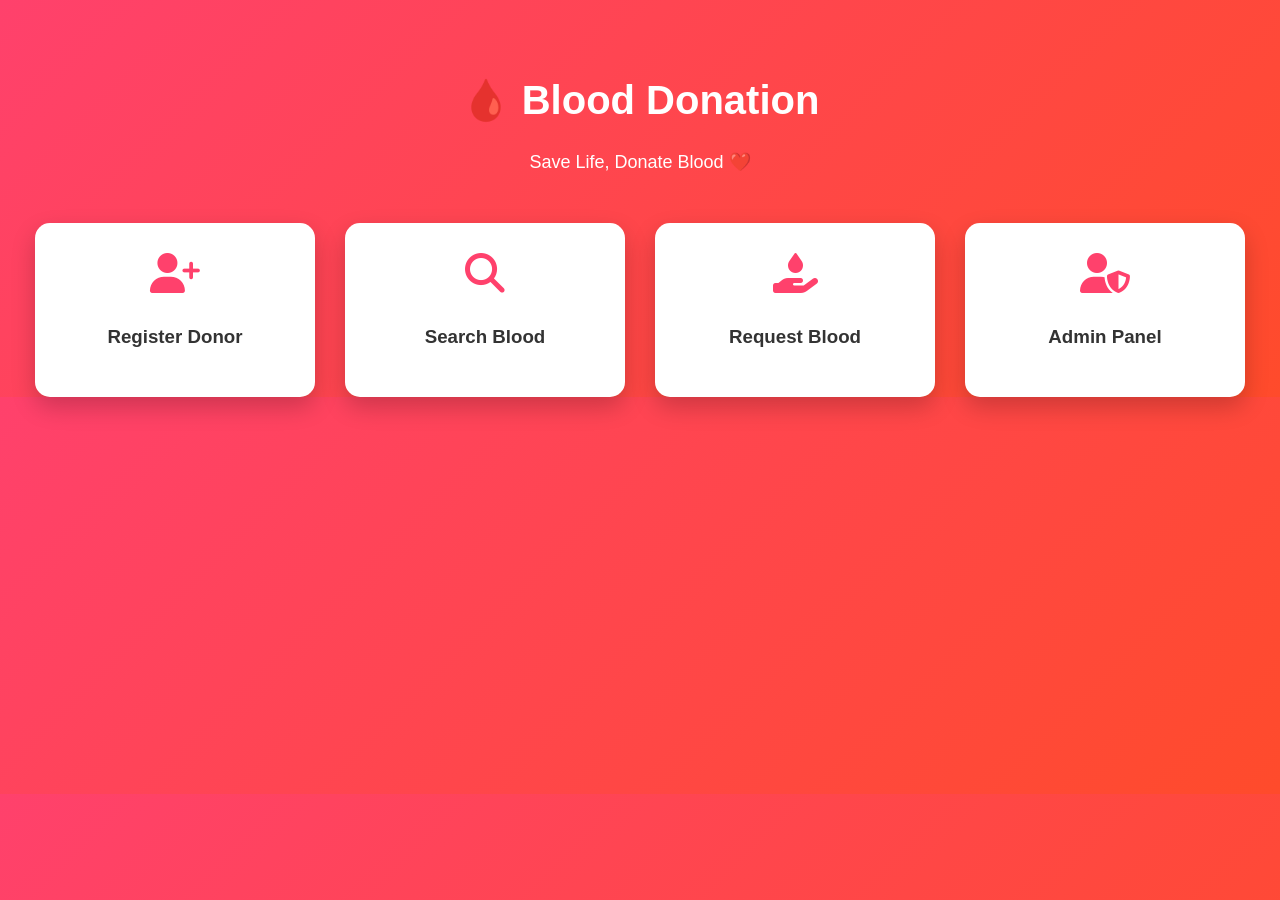
<file: blood_donation/index.html>
<!DOCTYPE html>
<html>
<head>
    <meta charset="UTF-8">
    <title>Blood Donation System</title>
    <link rel="stylesheet" href="css/style.css">
    <link rel="stylesheet" href="https://cdnjs.cloudflare.com/ajax/libs/font-awesome/6.4.0/css/all.min.css">
</head>
<body>

<div class="container">
    <h1>🩸 Blood Donation</h1>
    <p>Save Life, Donate Blood ❤️</p>

    <div class="card-container">

        <a href="register.html" class="card">
            <i class="fa-solid fa-user-plus"></i>
            <h3>Register Donor</h3>
        </a>

        <a href="search.html" class="card">
            <i class="fa-solid fa-magnifying-glass"></i>
            <h3>Search Blood</h3>
        </a>

        <a href="request.html" class="card">
            <i class="fa-solid fa-hand-holding-droplet"></i>
            <h3>Request Blood</h3>
        </a>

        <a href="admin_login.html" class="card">
            <i class="fa-solid fa-user-shield"></i>
            <h3>Admin Panel</h3>
        </a>

    </div>
</div>

</body>
</html>
</file>
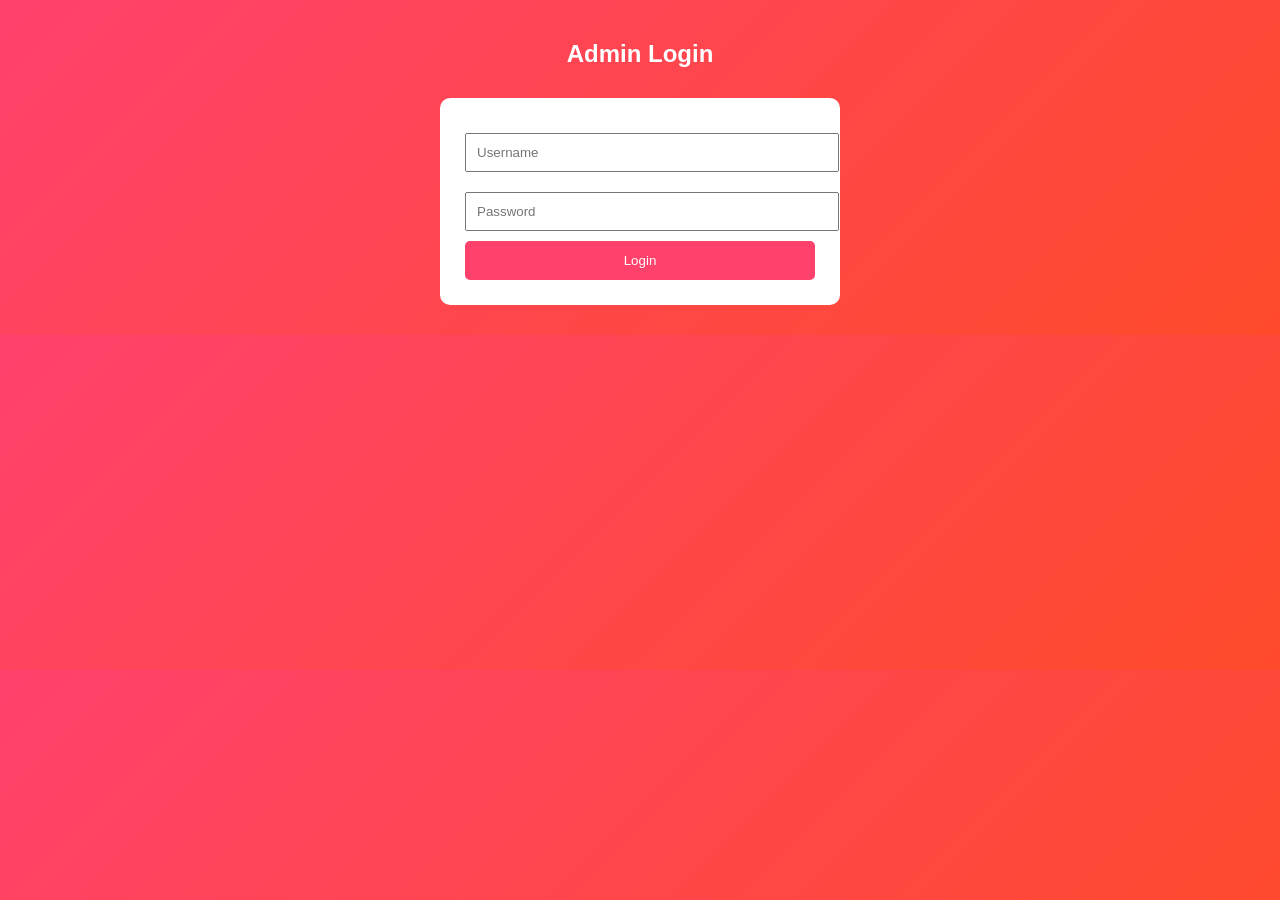
<file: blood_donation/admin_login.html>
<!DOCTYPE html>
<html>
<head>
<title>Admin Login</title>
<link rel="stylesheet" href="css/style.css">
</head>
<body>

<h2>Admin Login</h2>

<form action="php/admin_login.php" method="POST">
<input type="text" name="username" placeholder="Username">
<input type="password" name="password" placeholder="Password">

<button>Login</button>
</form>

</body>
</html>
</file>
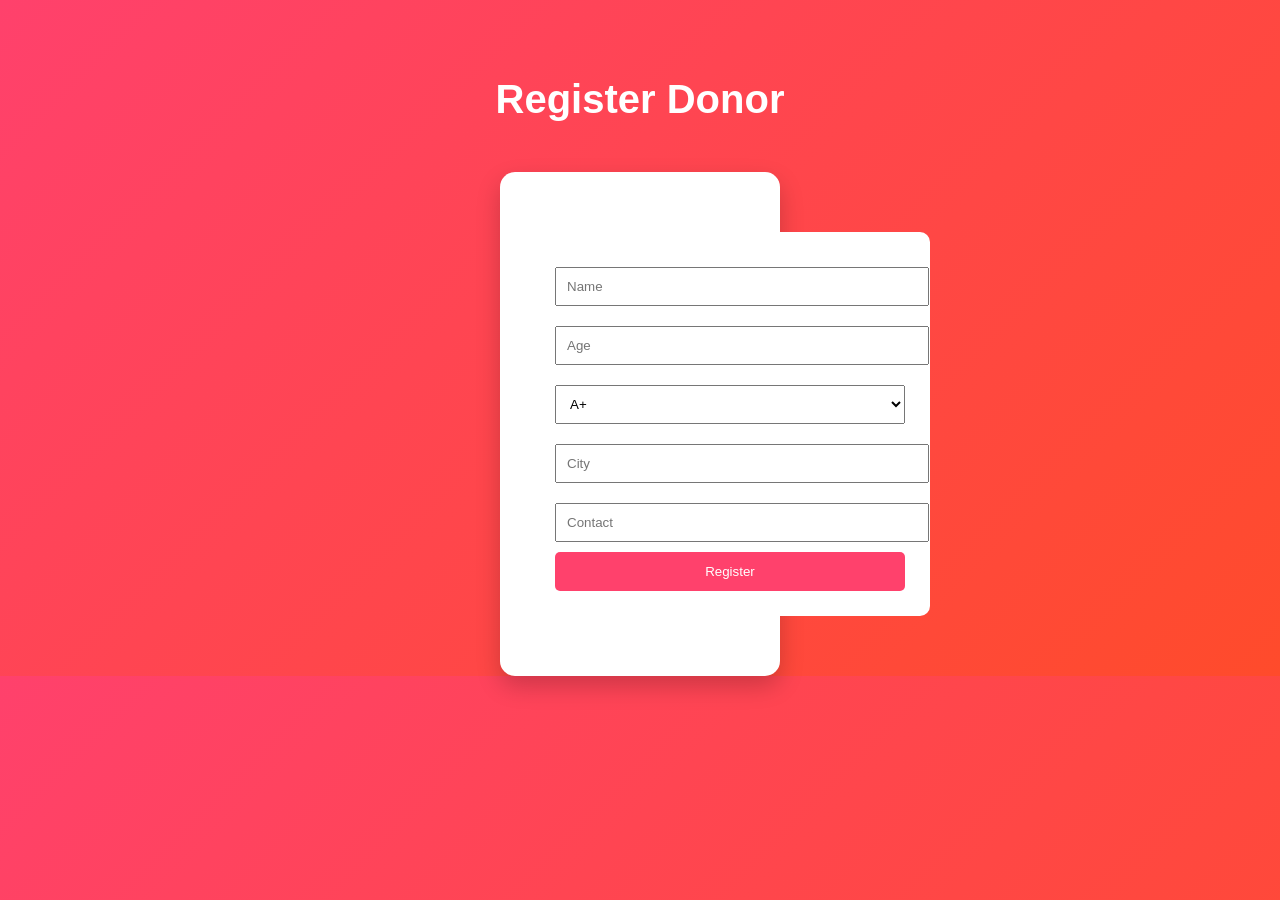
<file: blood_donation/register.html>
<!DOCTYPE html>
<html>
<head>
<title>Register Donor</title>
<link rel="stylesheet" href="css/style.css">
</head>
<body>

<div class="container">
    <h1>Register Donor</h1>

    <div class="card-container">

        <div class="card">
            <form action="php/register.php" method="POST">

                <input type="text" name="name" placeholder="Name" required>
                <input type="number" name="age" placeholder="Age" required>

                <select name="blood_group">
                    <option>A+</option>
                    <option>B+</option>
                    <option>O+</option>
                    <option>AB+</option>
                </select>

                <input type="text" name="city" placeholder="City" required>
                <input type="text" name="contact" placeholder="Contact" required>

                <button type="submit">Register</button>

            </form>
        </div>

    </div>
</div>

</body>
</html>
</file>
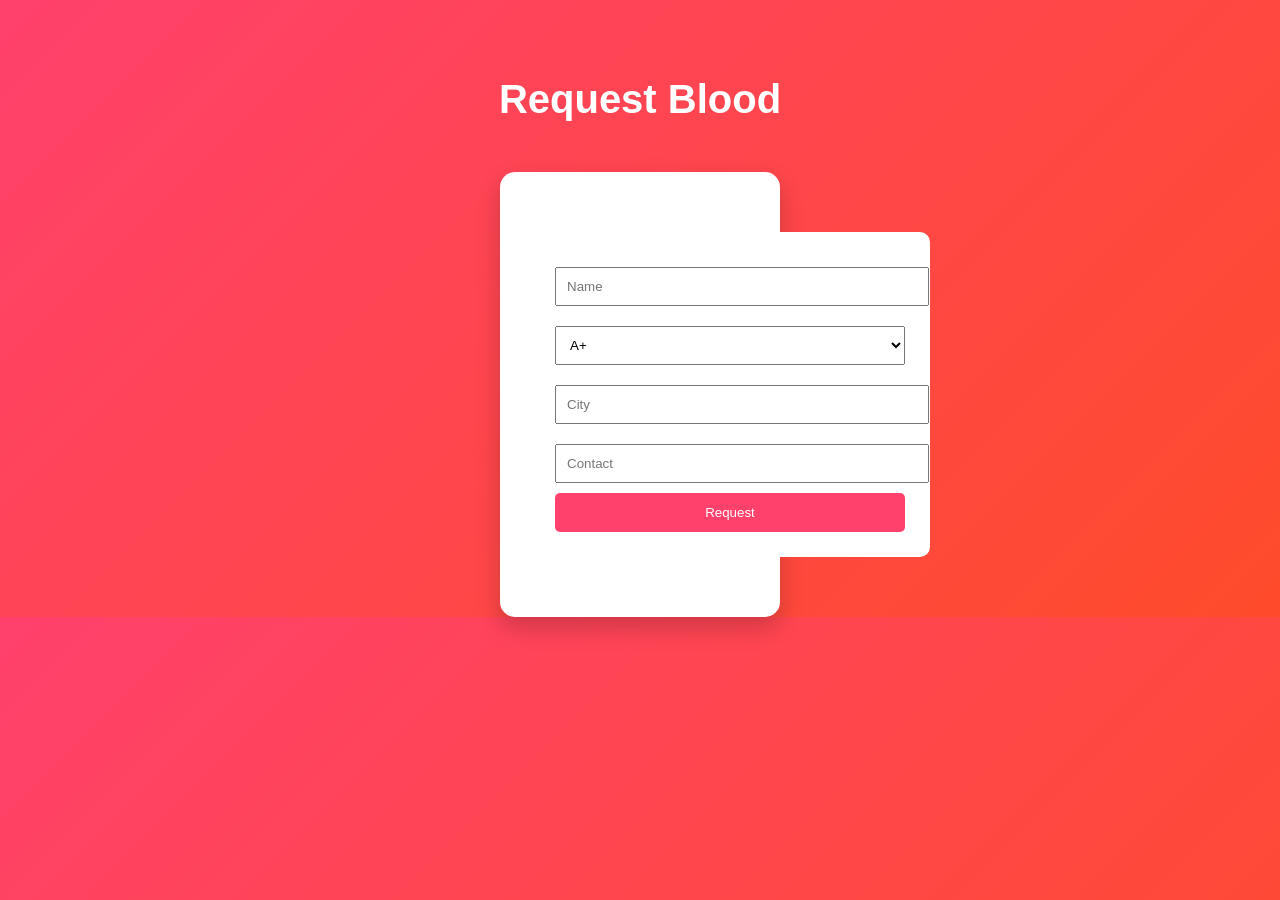
<file: blood_donation/request.html>
<!DOCTYPE html>
<html>
<head>
<title>Request Blood</title>
<link rel="stylesheet" href="css/style.css">
</head>
<body>

<div class="container">
    <h1>Request Blood</h1>

    <div class="card-container">

        <div class="card">
            <form action="php/request.php" method="POST">

                <input type="text" name="name" placeholder="Name" required>

                <select name="blood_group">
                    <option>A+</option>
                    <option>B+</option>
                    <option>O+</option>
                    <option>AB+</option>
                </select>

                <input type="text" name="city" placeholder="City" required>
                <input type="text" name="contact" placeholder="Contact" required>

                <button type="submit">Request</button>

            </form>
        </div>

    </div>
</div>

</body>
</html>
</file>
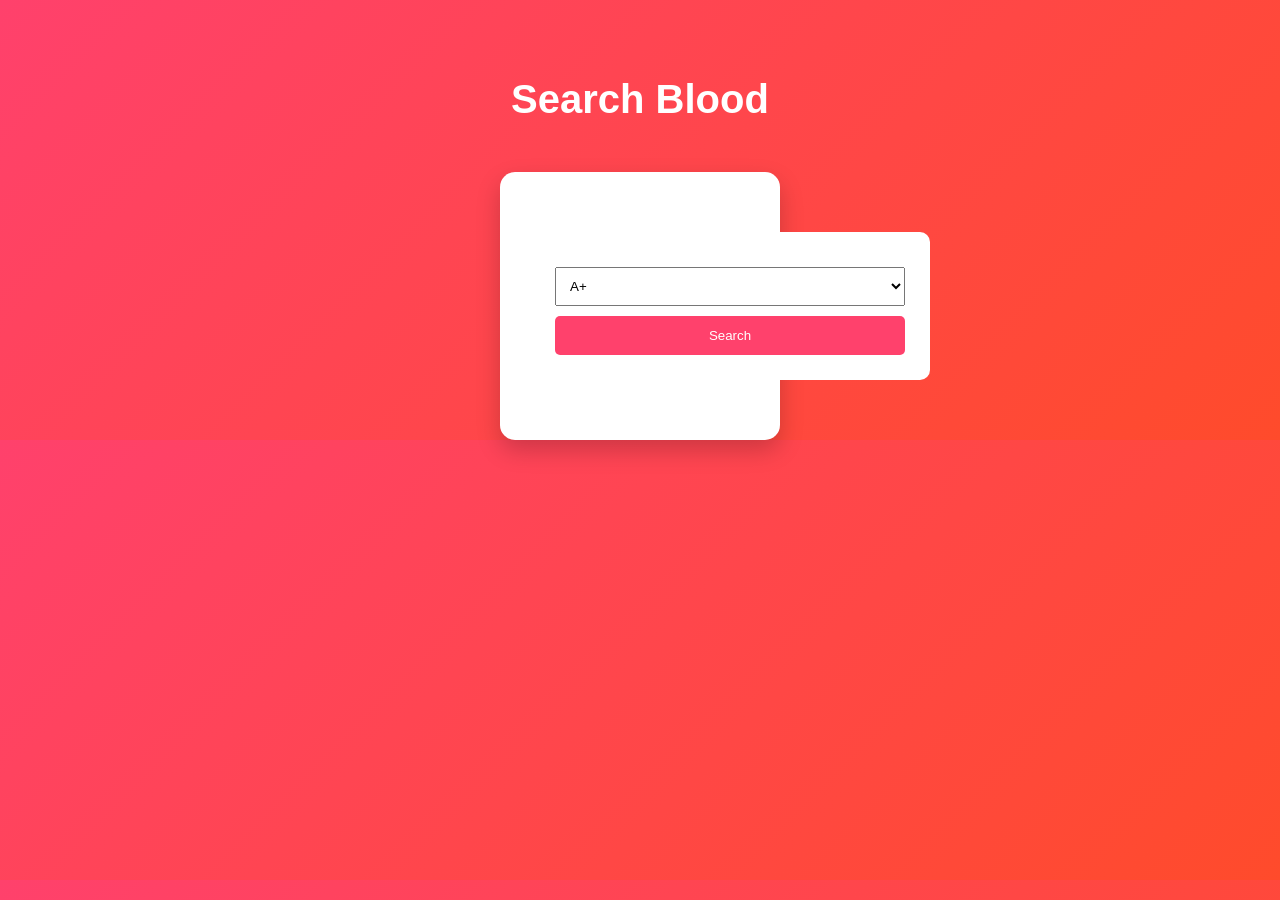
<file: blood_donation/search.html>
<!DOCTYPE html>
<html>
<head>
<title>Search Blood</title>
<link rel="stylesheet" href="css/style.css">
</head>
<body>

<div class="container">
    <h1>Search Blood</h1>

    <div class="card-container">

        <div class="card">
            <form action="php/search.php" method="POST">

                <select name="blood_group">
                    <option>A+</option>
                    <option>B+</option>
                    <option>O+</option>
                    <option>AB+</option>
                </select>

                <button type="submit">Search</button>

            </form>
        </div>

    </div>
</div>

</body>
</html>
</file>
<file: blood_donation/css/style.css>
body {
    margin: 0;
    font-family: 'Segoe UI', sans-serif;
    background: linear-gradient(135deg, #ff416c, #ff4b2b);
}

/* Container */
.container {
    text-align: center;
    padding-top: 50px;
    color: white;
}

h1 {
    font-size: 40px;
}

p {
    font-size: 18px;
}

/* Cards Layout */
.card-container {
    display: flex;
    justify-content: center;
    gap: 30px;
    margin-top: 50px;
    flex-wrap: wrap;
}

/* Card */
.card {
    background: white;
    color: #333;
    text-decoration: none;
    padding: 30px;
    width: 220px;
    border-radius: 15px;
    box-shadow: 0 10px 25px rgba(0,0,0,0.2);
    transition: 0.3s;
    text-align: center;
}

.card i {
    font-size: 40px;
    color: #ff416c;
    margin-bottom: 15px;
}

.card:hover {
    transform: translateY(-10px);
}

/* Forms */
h2 {
    text-align: center;
    color: white;
    margin-top: 40px;
}

form {
    width: 350px;
    margin: 30px auto;
    background: white;
    padding: 25px;
    border-radius: 10px;
}

/* Inputs */
input, select {
    width: 100%;
    padding: 10px;
    margin: 10px 0;
}

/* Button */
button {
    width: 100%;
    padding: 12px;
    background: #ff416c;
    color: white;
    border: none;
    border-radius: 5px;
    cursor: pointer;
}

/* Tables */
.table-container {
    width: 90%;
    margin: 30px auto;
    background: white;
    border-radius: 10px;
    padding: 20px;
}

table {
    width: 100%;
    border-collapse: collapse;
}

th {
    background: #ff416c;
    color: white;
    padding: 10px;
}

td {
    padding: 10px;
    text-align: center;
    border-bottom: 1px solid #ccc;
}

/* Buttons */
.btn {
    padding: 6px 12px;
    border-radius: 5px;
    color: white;
    text-decoration: none;
}

.green {
    background: green;
}

.red {
    background: red;
}
/* Card Grid for Data */
.data-container {
    display: flex;
    flex-wrap: wrap;
    justify-content: center;
    gap: 20px;
}

/* Data Card */
.data-card {
    background: white;
    color: black;
    padding: 20px;
    width: 250px;
    border-radius: 12px;
    box-shadow: 0 5px 15px rgba(0,0,0,0.2);
    text-align: center;
}

/* Status */
.status {
    font-weight: bold;
    margin: 10px 0;
}
/* Dashboard Cards */
.dashboard-cards {
    display: flex;
    justify-content: center;
    gap: 30px;
    margin: 40px;
    flex-wrap: wrap;
}

.dashboard-card {
    background: white;
    width: 220px;
    padding: 30px;
    border-radius: 15px;
    text-align: center;
    box-shadow: 0 10px 25px rgba(0,0,0,0.2);
}

.dashboard-card h2 {
    color: #ff416c;
    font-size: 35px;
    margin: 10px 0;
}

.dashboard-card p {
    font-size: 18px;
    color: #333;
}

/* Data Cards */
.data-container {
    display: flex;
    flex-wrap: wrap;
    justify-content: center;
    gap: 20px;
}

.data-card {
    background: white;
    color: black;
    padding: 20px;
    width: 250px;
    border-radius: 12px;
    box-shadow: 0 5px 15px rgba(0,0,0,0.2);
    text-align: center;
}

/* Assigned & Pending */
.assigned-card {
    border: 2px solid green;
    background: #eaffea;
}

.pending-card {
    border: 2px solid orange;
    background: #fff4e6;
}

/* Badge */
.badge {
    padding: 5px 10px;
    border-radius: 20px;
    color: white;
    font-size: 12px;
}

.badge-green {
    background: green;
}

.badge-orange {
    background: orange;
}

/* Buttons */
.btn {
    padding: 6px 12px;
    border-radius: 5px;
    color: white;
    text-decoration: none;
}

.green {
    background: green;
}

.red {
    background: red;
}
</file>
